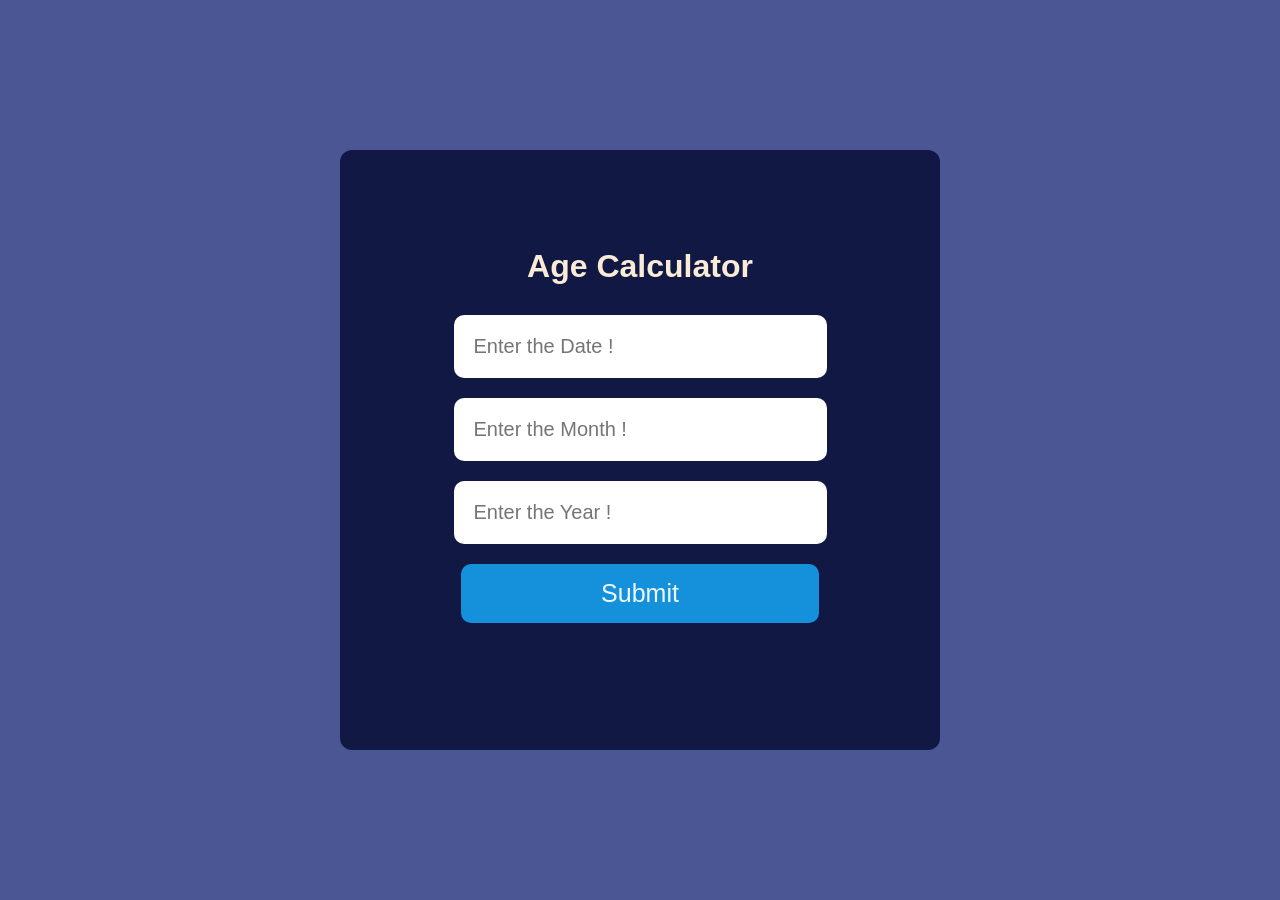
<file: Day-1[ Age calculator]/index.html>
<!doctype html>
<html lang="en">
  <head>
    <meta charset="UTF-8" />
    <meta name="viewport" content="width=device-width, initial-scale=1.0" />
    <title>Age Calculator</title>
  </head>
  <style>
    * {
      margin: 0%;
      padding: 0%;
      box-sizing: border-box;
      font-family: "poppins", sans-serif;
    }
    body {
      display: flex;
      justify-content: center;
      height: 100vh;
      align-items: center;
      background-color: #4b5694;
    }
    .container {
      width: 600px;
      height: 600px;
      background-color: #111844;
      border-radius: 12px;
      display: flex;
      flex-direction: column;
      justify-content: center;
      align-items: center;
      box-shadow: black 20px;
    }
    h1 {
      color: antiquewhite;
      position: relative;
      bottom: 20px;
    }
    input {
      font-size: 20px;
      border-radius: 10px;
      border: none;
      padding-left: 20px;
      padding-bottom: 20px;
      padding-top: 20px;
      padding-right: 100px;
      margin: 10px;
      outline-style: none;
    }
    button {
      margin: 10px;
      font-size: 25px;
      padding: 15px 140px;
      background-color: #1591dc;
      color: aliceblue;
      border-radius: 10px;
      border: none;
      outline: none;
      cursor: pointer;
    }
    h2 {
      color: aliceblue;
      position: relative;
      bottom: 0px;
      top: 30px;
    }
    input[type="number"]::-webkit-outer-spin-button,
    input[type="number"]::-webkit-inner-spin-button {
      -webkit-appearance: none;
      margin: 0;
    }
  </style>
  <body>
    <div class="container">
      <h1>Age Calculator</h1>
      <input type="number" id="day" placeholder="Enter the Date !" required />
      <input
        type="number"
        id="month"
        placeholder="Enter the Month !"
        required
      />
      <input type="number" id="year" placeholder="Enter the Year !" required />
      <button onclick="Age()">Submit</button>
      <h2 id="result"></h2>
    </div>
  </body>

  <script>
    function Age() {
      const day = Number(document.getElementById("day").value);
      const month = Number(document.getElementById("month").value);
      const year = Number(document.getElementById("year").value);

      const today = new Date();

      let age = today.getFullYear() - year;

      if (
        today.getMonth() + 1 < month ||
        (today.getMonth() + 1 === month && today.getDate() < day)
      ) {
        age--;
      }
      console.log(age);
      document.getElementById("result").textContent = "Your age is: " + age;
    }
  </script>
</html>
</file>
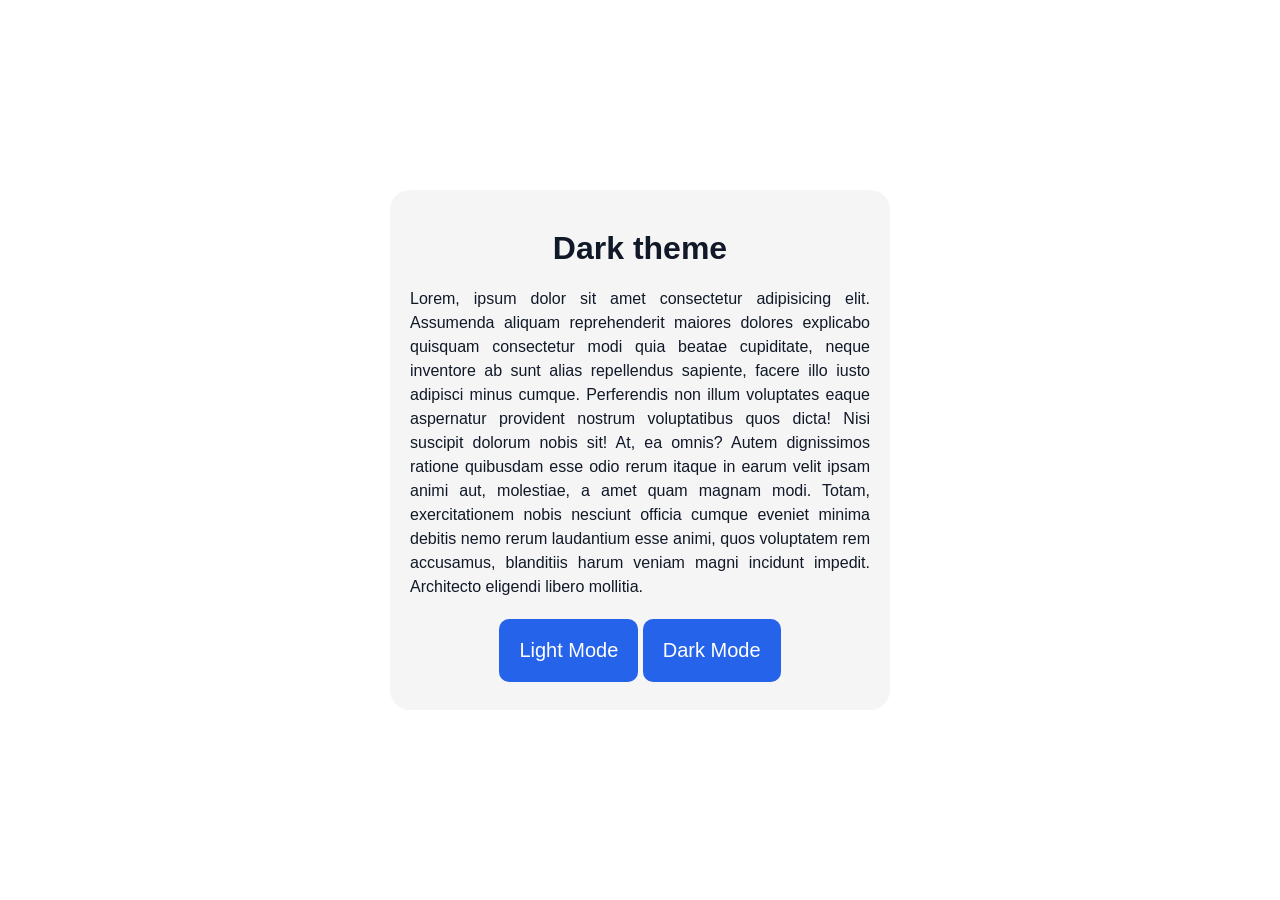
<file: Day-2[ Dark Theme]/index.html>
<!doctype html>
<html lang="en">
  <head>
    <meta charset="UTF-8" />
    <meta name="viewport" content="width=device-width, initial-scale=1.0" />
    <title>Dark Theme</title>
    <link
      rel="stylesheet"
      href="https://fonts.googleapis.com/css2?family=Material+Symbols+Outlined:opsz,wght,FILL,GRAD@20..48,100..700,0..1,-50..200&icon_names=dark_mode"
    />
  </head>
  <style>
    * {
      padding: 0px;
      margin: 0px;
      box-sizing: border-box;
      font-family: sans-serif;
    }
    :root {
      --bg: #ffffff;
      --surface: #f5f5f5;
      --text: #111827;
      --primary: #2563eb;
    }
    body {
      display: flex;
      justify-content: center;
      align-items: center;
      height: 100vh;
      background-color: var(--bg);
    }
    .container {
      width: 500px;
      height: 520px;
      background-color: var(--surface);
      text-align: center;
      border-radius: 20px;
    }
    h1 {
      color: var(--text);
      margin-top: 40px;
      margin-bottom: 20px;
    }
    p {
      color: var(--text);
      margin-bottom: 20px;
      margin: 20px;
      text-align: justify;
      line-height: 1.5;
    }
    button {
      font-size: 20px;
      padding: 20px;
      border-radius: 10px;
      border: none;
      outline: none;
      text-transform: capitalize;
      color: white;
      background-color: var(--primary);
      transition: all 0.3s ease;
      cursor: pointer;
    }
    .dark {
      --bg: #000000;
      --surface: #121212;
      --text: #ffffff;
      --primary: #60a5fa;
    }
    button:hover {
      background-color: #1d4ed8;
      transform: translateY(-2px);
    }
  </style>
  <body>
    <div class="container">
      <h1>Dark theme</h1>
      <p>
        Lorem, ipsum dolor sit amet consectetur adipisicing elit. Assumenda
        aliquam reprehenderit maiores dolores explicabo quisquam consectetur
        modi quia beatae cupiditate, neque inventore ab sunt alias repellendus
        sapiente, facere illo iusto adipisci minus cumque. Perferendis non illum
        voluptates eaque aspernatur provident nostrum voluptatibus quos dicta!
        Nisi suscipit dolorum nobis sit! At, ea omnis? Autem dignissimos ratione
        quibusdam esse odio rerum itaque in earum velit ipsam animi aut,
        molestiae, a amet quam magnam modi. Totam, exercitationem nobis nesciunt
        officia cumque eveniet minima debitis nemo rerum laudantium esse animi,
        quos voluptatem rem accusamus, blanditiis harum veniam magni incidunt
        impedit. Architecto eligendi libero mollitia.
      </p>
      <span><button id="light-mode">light mode</button></span>
      <span><button id="dark-mode">dark mode</button></span>
    </div>
  </body>
  <script>
    let dark = document.getElementById("dark-mode");
    let light = document.getElementById("light-mode");

    dark.addEventListener("click", () => {
      document.body.classList.add("dark");
    });

    light.addEventListener("click", () => {
      document.body.classList.remove("dark");
    });
  </script>
</html>
</file>
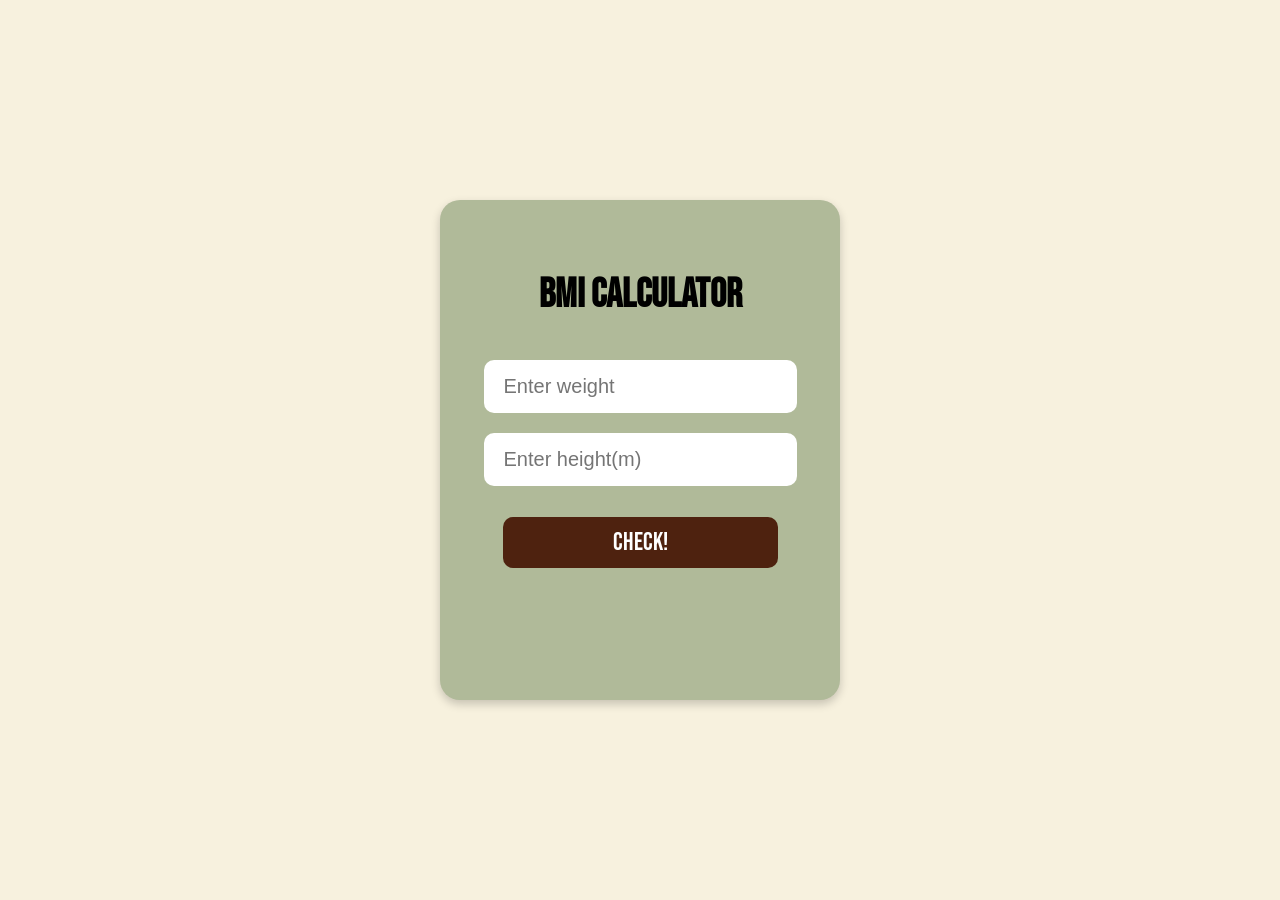
<file: Day-3[BMI Calculator]/index.html>
<!doctype html>
<html lang="en">
  <head>
    <meta charset="UTF-8" />
    <meta name="viewport" content="width=device-width, initial-scale=1.0" />
    <title>BMI calculator</title>
  </head>

  <!--Style-->

  <style>
    @import url("https://fonts.googleapis.com/css2?family=Bebas+Neue&display=swap");
    * {
      margin: 0px;
      padding: 0px;
      box-sizing: border-box;
    }
    body {
      display: flex;
      justify-content: center;
      align-items: center;
      height: 100vh;
      background-color: #f7f1de;
    }
    .container {
      width: 400px;
      height: 500px;
      border-radius: 20px;
      background-color: #b0ba99;
      display: flex;
      flex-direction: column;
      justify-content: space-evenly;
      align-items: center;
      box-shadow: 0 4px 10px rgba(0, 0, 0, 0.2);
    }
    .tittle h1 {
      font-size: 40px;
      position: relative;
      bottom: -20px;
      font-family: "Bebas Neue", sans-serif;
    }
    .inputs input {
      font-size: 20px;
      padding-right: 40px;
      padding-left: 20px;
      padding-bottom: 15px;
      padding-top: 15px;
      margin: 10px;
      border-radius: 10px;
      border: none;
      outline: none;
    }
    button {
      font-family: "Bebas Neue", sans-serif;
      font-size: 25px;
      padding: 10px 110px;
      border-radius: 10px;
      border: none;
      outline: none;
      position: relative;
      bottom: 30px;
      background-color: #4e220f;
      color: #ffffff;
    }
    button:hover {
    }
    h3 {
      position: relative;
      bottom: 20px;
      font-size: 25px;
      font-family: "poppins", sans-serif;
      font-style: italic;
    }
  </style>

  <!--HTML-->

  <body>
    <div class="container">
      <div class="tittle">
        <h1>BMI Calculator</h1>
      </div>
      <div class="inputs">
        <input
          type="number"
          id="weight"
          placeholder="Enter weight "
          required
        /><br />
        <input
          type="number"
          id="height"
          placeholder="Enter height(m)"
          required
        />
      </div>
      <div class="button">
        <button onclick="check()">Check!</button>
      </div>
      <div class="result">
        <h3 id="result"></h3>
      </div>
    </div>

    <!-- Script-->

    <script>
      function check() {
        const weight = Number(document.getElementById("weight").value);
        const height = Number(document.getElementById("height").value);
        let BMI = weight / (height * height);
        if (BMI < 18.5) {
          document.getElementById("result").textContent = "Under-Weight";
        } else if (BMI >= 18.5 || 24.9 < BMI) {
          document.getElementById("result").textContent = "Normal-Weight";
        } else if (BMI >= 25 || 29.9 < BMI) {
          document.getElementById("result").textContent = "Over-Weight";
        } else if (BMI >= 30) {
          document.getElementById("result").textContent = "Obese";
        }
      }
    </script>
  </body>
</html>
</file>
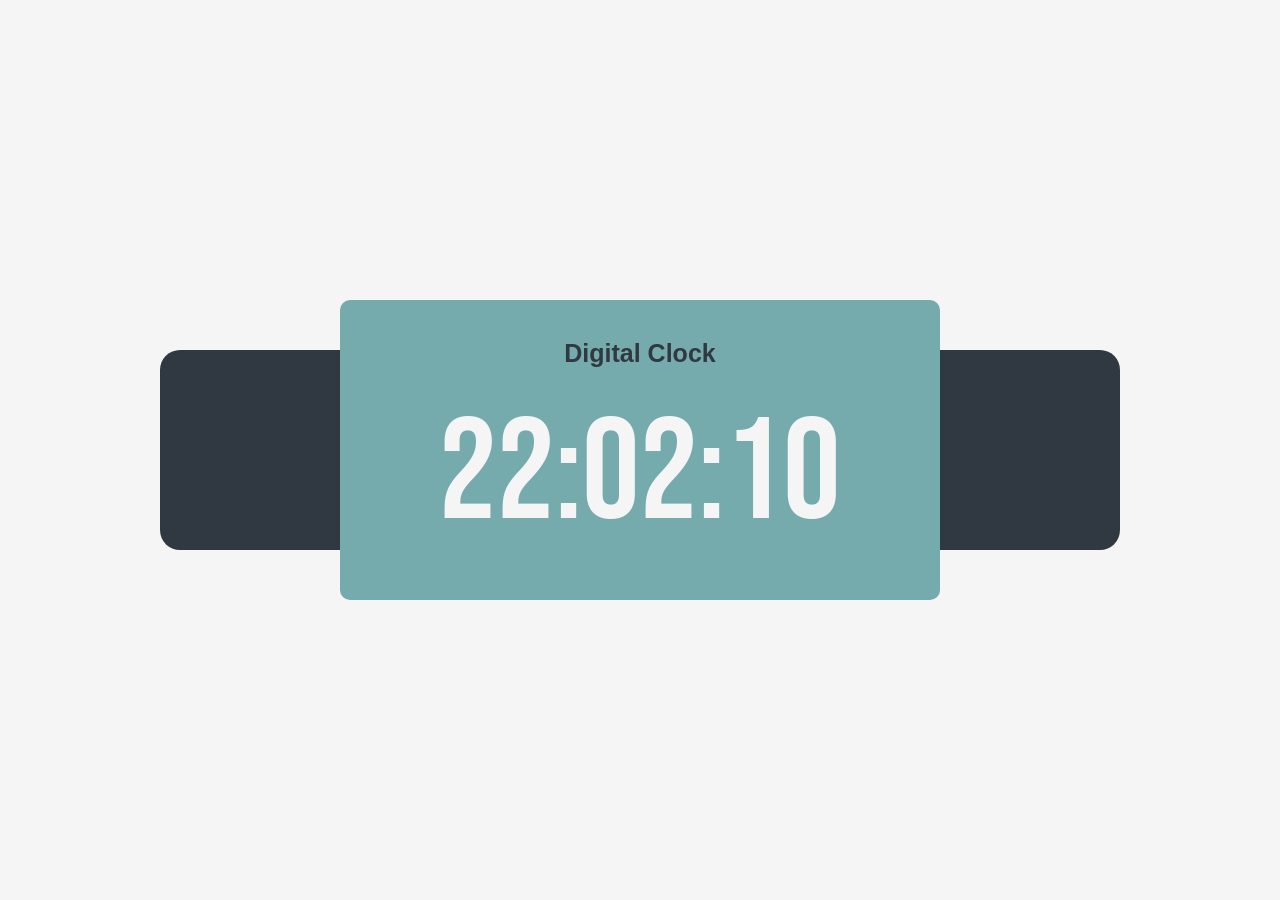
<file: Day-4[Digital Clock]/index.html>
<!doctype html>
<html lang="en">
  <head>
    <meta charset="UTF-8" />
    <meta name="viewport" content="width=device-width, initial-scale=1.0" />
    <title>Digital Clock</title>
    <link rel="stylesheet" href="style.css" />
  </head>
  <body>
    <div class="style-container"></div>
    <div class="clock-container">
      <div class="clock-tittle">
        <h1>Digital Clock</h1>
      </div>
      <div class="clock" id="clock">00:00:00</div>
    </div>
    <div class="left-style-container"></div>
    <script src="script.js"></script>
  </body>
</html>
</file>
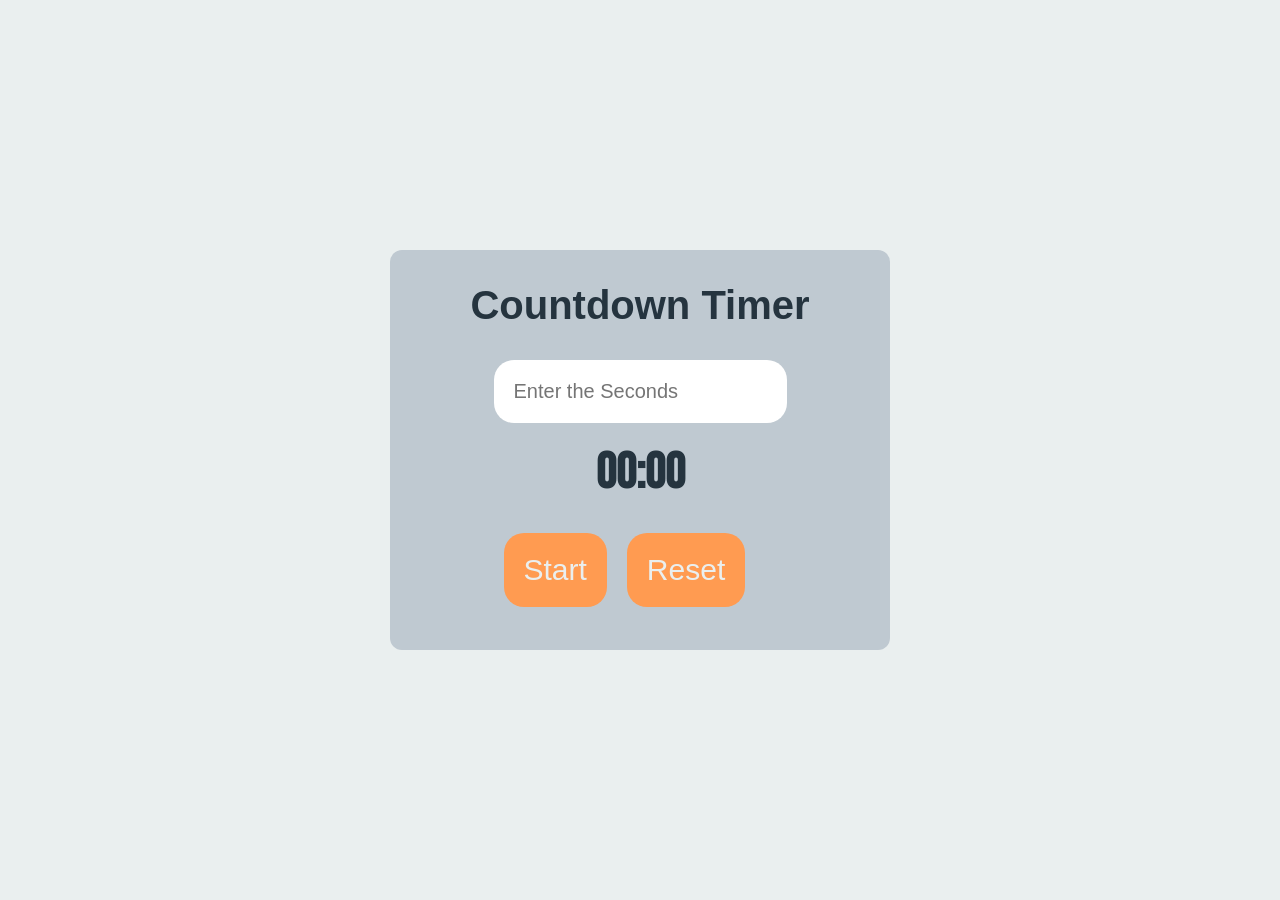
<file: Day-5[Countdown Timer]/index.html>
<!doctype html>
<html lang="en">
  <head>
    <meta charset="UTF-8" />
    <meta name="viewport" content="width=device-width, initial-scale=1.0" />
    <title>Countdown Timer</title>
    <link rel="stylesheet" href="style.css" />
  </head>
  <body>
    <div class="container">
      <div class="tittle">
        <h1>Countdown Timer</h1>
      </div>

      <div class="inputs">
        <input type="number" id="input" placeholder="Enter the Seconds" />
        <div class="result">
          <h1 id="result">00:00</h1>
        </div>
        <span
          ><button onclick="start()" id="start">Start</button
          ><button onclick=" location.reload();" id="reset">reset</button>
          </span
        >
      </div>
    </div>
    <script src="script.js"></script>
  </body>
</html>
</file>
<file: Day-4[Digital Clock]/style.css>
@import url("https://fonts.googleapis.com/css2?family=Bebas+Neue&family=Press+Start+2P&display=swap");
* {
  margin: 0px;
  padding: 0px;
  box-sizing: border-box;
}
body {
  display: flex;
  justify-content: center;
  align-items: center;
  height: 100vh;
  background-color: #f5f5f5;
}
.clock-container {
  width: 600px;
  height: 300px;
  background-color: #76abae;
  border-radius: 10px;
  display: flex;
  flex-direction: column;
  justify-content: space-evenly;
  align-items: center;
  z-index: 999;
}
.clock-tittle h1 {
  font-size: 25px;
  position: relative;
  top: 20px;
  color: #303841;
  font-family: "poppins", sans-serif;
}
.clock {
  color: #f5f5f5;
  font-size: 9rem;
  margin: 20px;
  font-family: "Bebas Neue", sans-serif;
}
.style-container {
  background-color: #303841;
  width: 200px;
  height: 200px;
  border-radius: 20px;
  position: relative;
  left: 20px;
}
.left-style-container {
  background-color: #303841;
  width: 200px;
  height: 200px;
  border-radius: 20px;
  position: relative;
  right: 20px;
}
</file>
<file: Day-5[Countdown Timer]/style.css>
@import url('https://fonts.googleapis.com/css2?family=Bebas+Neue&family=Bungee&family=Press+Start+2P&display=swap');
*{
    margin: 0%;padding: 0%;
    box-sizing: border-box;
}
body{
    display: flex;
    justify-content: center;
    align-items: center;
    height: 100vh;
    background-color: #EAEFEF;
}
.container{
    background-color: #BFC9D1;
    border-radius: 12px;
    width: 500px;
    height: 400px;
    display: flex;
    flex-direction: column;
    justify-content: space-evenly;
    align-items: center;
   
}
.container .tittle h1{
    font-size: 40px;
    color: #25343F;
    font-family: 'poppins',sans-serif;
}
.inputs input{
    font-size: 20px;
    padding-left: 20px;
    padding: 20px;
    border-radius: 20px;
    border: none;
    outline: none;
     font-family: 'poppins',sans-serif;

}
.result h1{
    position: relative;
   font-family: "Bebas Neue", sans-serif;
    margin: 20px;
    font-size: 50px;
    color: #25343F;
    text-align: center;
}
button{
    font-size: 30px;
    padding: 20px 20px;
    border-radius: 20px;
    margin: 10px;
    border: none;
    outline: none;
    cursor: pointer;
    background-color: #FF9B51;
    color: #EAEFEF;
    text-transform: capitalize;
    font-weight: 500;
}
</file>
